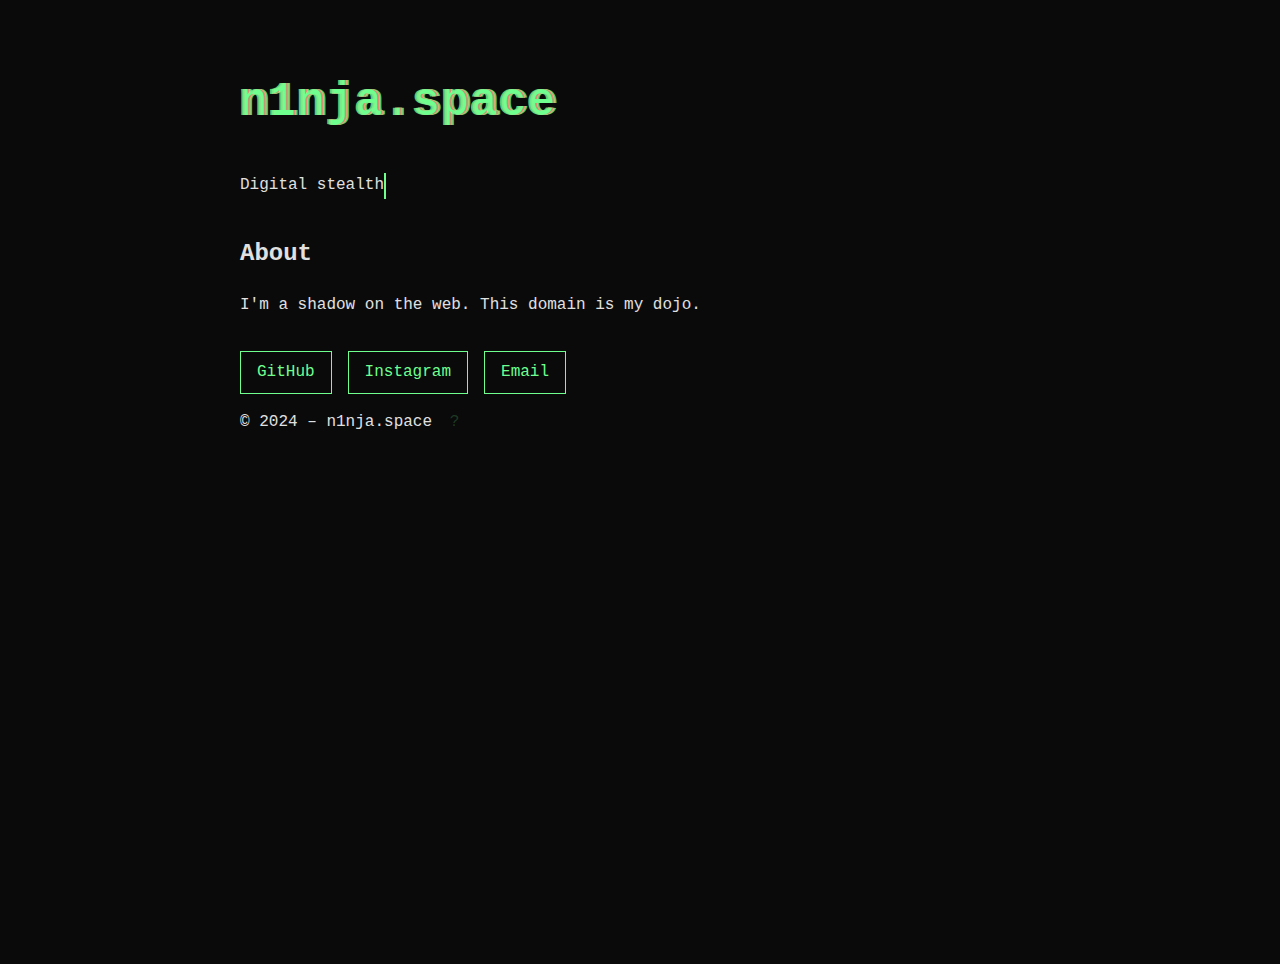
<file: index.html>
<!DOCTYPE html>
<html lang="en">
<head>
  <meta charset="UTF-8">
  <meta name="viewport" content="width=device-width, initial-scale=1.0">
  <title>n1nja.space</title>
  <link rel="stylesheet" href="styles.css">
</head>
<body>
  <div class="container">
    <header>
      <h1 class="glitch" data-text="n1nja.space">n1nja.space</h1>
      <p class="typewriter" id="tagline"></p>
    </header>

    <main>
      <section class="bio">
        <h2>About</h2>
        <p>I'm a shadow on the web. This domain is my dojo.</p>
      </section>

      <section class="links">
        <a href="https://github.com/secretn1nja" target="_blank">GitHub</a>
        <a href="https://instagram.com/claudiu._2qx" target="_blank">Instagram</a>
        <a href="mailto:claudiumihaibarbu@gmail.com">Email</a>
	    <a id="secret-link" href="#" class="hidden">Secret</a>
      </section>

      <!-- Password Prompt (now properly visible) -->
      <div id="password-prompt" class="hidden">
        <div class="password-box">
          <input type="password" id="password-input" placeholder="Enter password..." autocomplete="off">
          <button id="password-submit">→</button>
        </div>
        <p id="password-error" class="error-message"></p>
      </div>

      <!-- Original Secret Area -->
      <div id="secret-content" class="hidden">
        <h2>Secret Dojo</h2>
        <p>You found the hidden scroll.</p>
        <button id="lock-btn" class="btn-danger">Lock</button>
      </div>

      <!-- Encrypted Notes Area -->
      <div id="notes-area" class="hidden">
        <h2>Encrypted Notes</h2>
        <textarea id="notes-content" placeholder="Write securely..."></textarea>
        <div class="notes-actions">
          <button id="save-notes" class="btn-primary">Save</button>
          <button id="clear-notes" class="btn-danger">Clear</button>
          <button id="export-notes" class="btn-special">Export (.ninja)</button>
          <span id="notes-status" class="status-message"></span>
        </div>
      </div>
    </main>

    <footer>
      <p>© 2024 – n1nja.space <span id="secret-trigger" class="secret-trigger">?</span></p>
    </footer>
  </div>

  <script src="script.js"></script>
</body>
</html>
</file>
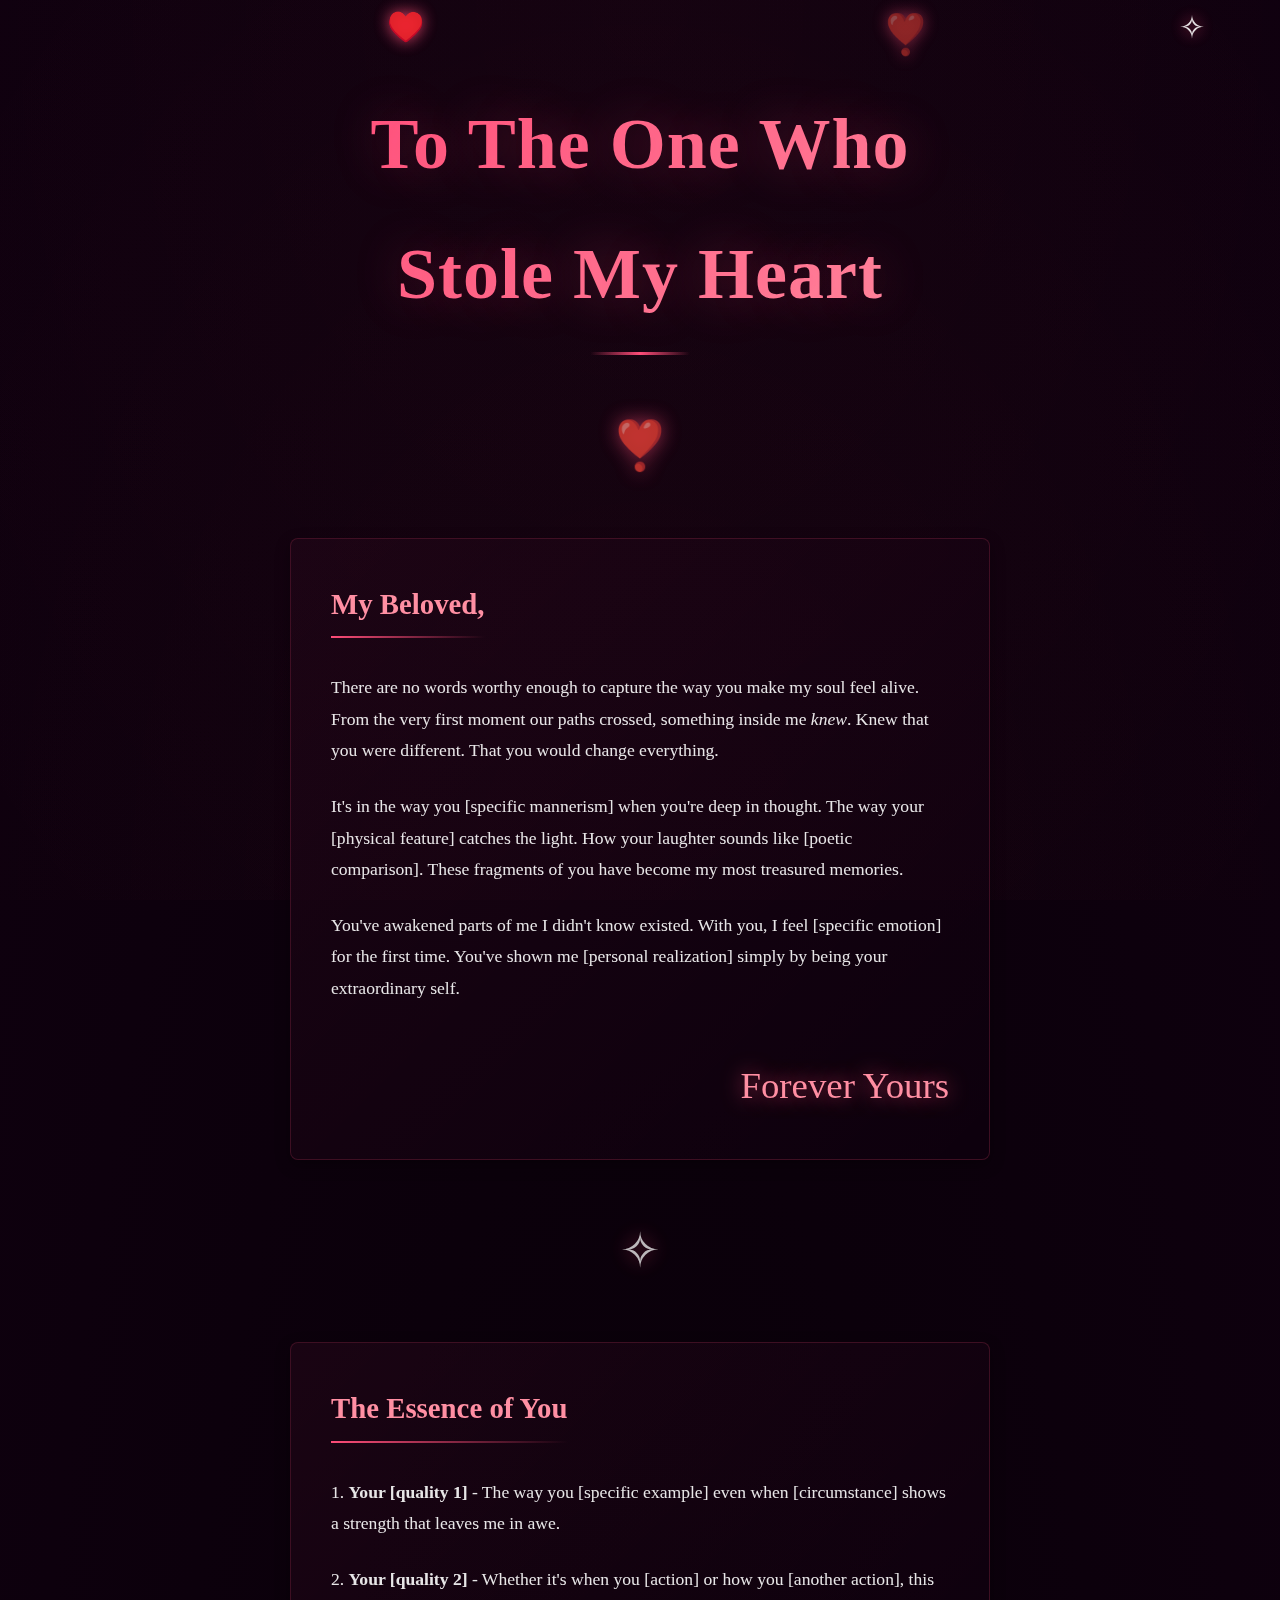
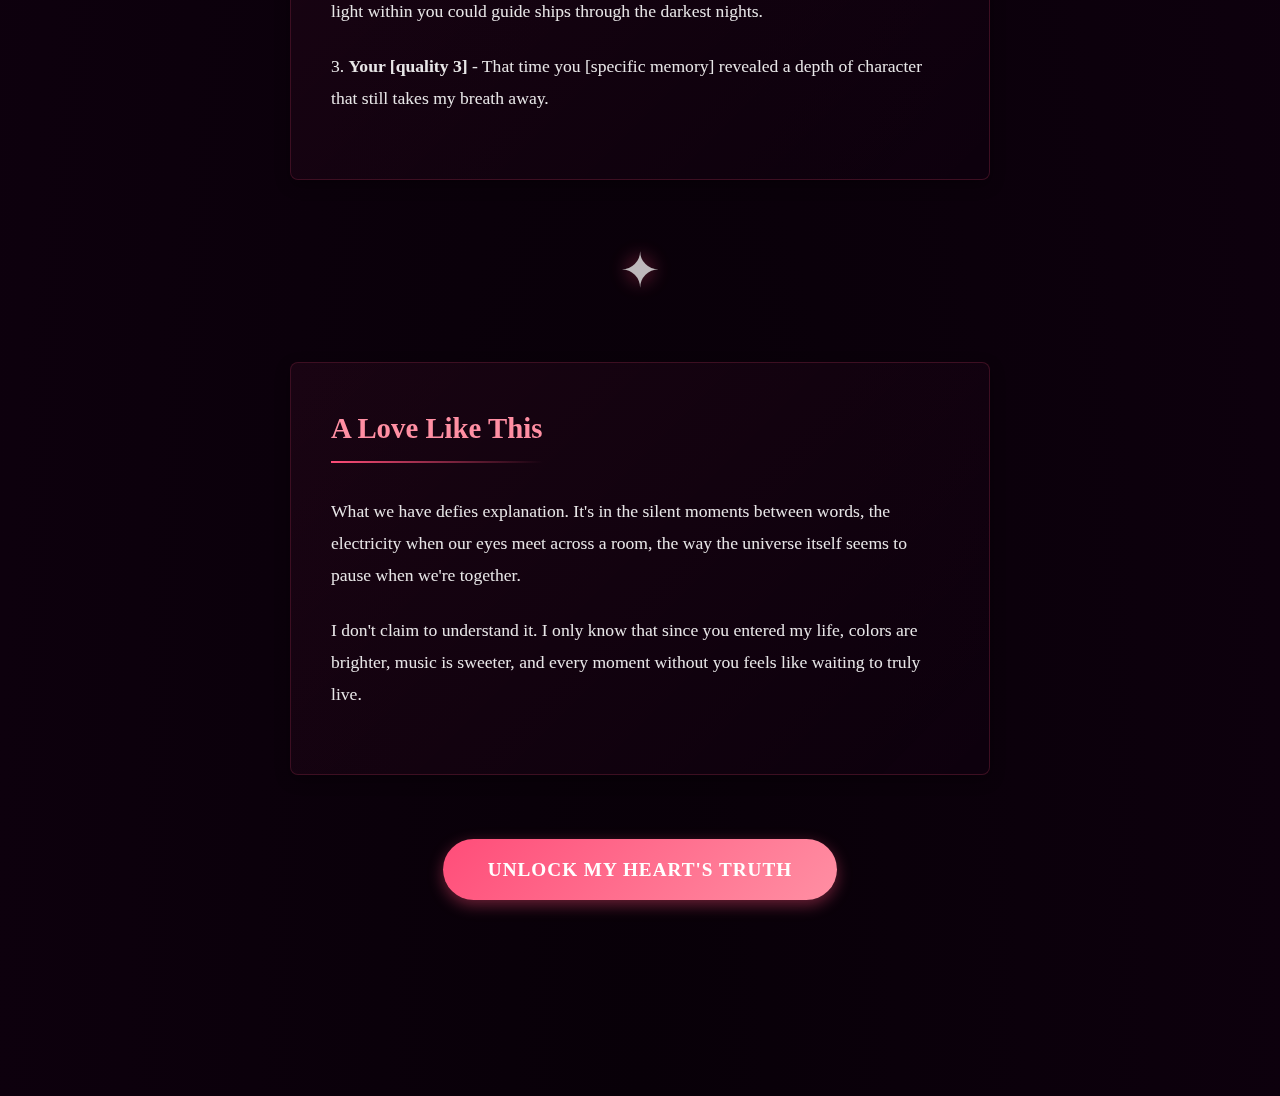
<file: carime.html>
<!DOCTYPE html>
<html lang="en">
<head>
  <meta charset="UTF-8">
  <meta name="viewport" content="width=device-width, initial-scale=1.0">
  <title>For Your Heart Only</title>
  <style>
    :root {
      --love-primary: #ff4d79;
      --love-secondary: #ff8fa3;
      --love-dark: #0f000f;
      --love-darker: #080008;
      --love-glow: 0 0 20px rgba(255, 77, 121, 0.7);
      --love-soft-glow: 0 0 50px rgba(255, 77, 121, 0.3);
    }
    
    @font-face {
      font-family: 'Romantic';
      src: url('https://fonts.googleapis.com/css2?family=Playfair+Display:wght@400;700&display=swap');
    }
    
    body {
      background: radial-gradient(ellipse at bottom, var(--love-darker), var(--love-dark));
      color: rgba(255,255,255,0.9);
      font-family: 'Playfair Display', serif;
      margin: 0;
      padding: 0;
      line-height: 1.8;
      overflow-x: hidden;
      min-height: 100vh;
      text-rendering: optimizeLegibility;
    }
    
    .page {
      max-width: 700px;
      margin: 0 auto;
      padding: 2rem;
      padding-bottom: 100px;
      position: relative;
      z-index: 1;
    }
    
    h1 {
      font-size: clamp(2.8rem, 6vw, 4.5rem);
      background: linear-gradient(135deg, var(--love-primary), var(--love-secondary));
      -webkit-background-clip: text;
      background-clip: text;
      color: transparent;
      text-align: center;
      margin: 3rem 0 1rem;
      text-shadow: var(--love-soft-glow);
      font-weight: 700;
      letter-spacing: 1px;
      position: relative;
      padding-bottom: 1rem;
    }
    
    h1:after {
      content: "";
      position: absolute;
      bottom: 0;
      left: 50%;
      transform: translateX(-50%);
      width: 100px;
      height: 3px;
      background: linear-gradient(90deg, transparent, var(--love-primary), transparent);
    }
    
    h2 {
      color: var(--love-secondary);
      font-size: 1.8rem;
      margin-top: 0;
      position: relative;
      display: inline-block;
    }
    
    h2:after {
      content: "";
      position: absolute;
      bottom: -8px;
      left: 0;
      width: 100%;
      height: 2px;
      background: linear-gradient(90deg, var(--love-primary), transparent);
    }
    
    .heart-divider {
      font-size: 3rem;
      text-align: center;
      margin: 3rem 0;
      animation: pulse 2.5s infinite ease-in-out;
      text-shadow: var(--love-glow);
      opacity: 0.8;
    }
    
    @keyframes pulse {
      0%, 100% { transform: scale(1); opacity: 0.7; }
      50% { transform: scale(1.2); opacity: 1; }
    }
    
    .message {
      background: rgba(15, 0, 15, 0.6);
      border-radius: 8px;
      padding: 2.5rem;
      margin: 3rem 0;
      position: relative;
      overflow: hidden;
      box-shadow: 0 5px 15px rgba(0,0,0,0.3);
      border: 1px solid rgba(255,77,121,0.2);
      transition: transform 0.5s ease, box-shadow 0.5s ease;
    }
    
    .message:hover {
      transform: translateY(-5px);
      box-shadow: 0 15px 30px rgba(0,0,0,0.4);
    }
    
    .message:before {
      content: "";
      position: absolute;
      top: 0;
      left: 0;
      width: 100%;
      height: 100%;
      background: linear-gradient(135deg, rgba(255,77,121,0.05), transparent);
      pointer-events: none;
    }
    
    .message p {
      margin-bottom: 1.5rem;
      font-size: 1.1rem;
      position: relative;
      z-index: 1;
    }
    
    .signature {
      font-family: 'Brush Script MT', cursive;
      font-size: 2.3rem;
      text-align: right;
      margin-top: 3rem;
      color: var(--love-secondary);
      text-shadow: var(--love-glow);
    }
    
    .floating-hearts {
      position: fixed;
      top: 0;
      left: 0;
      width: 100%;
      height: 100%;
      pointer-events: none;
      z-index: -1;
    }
    
    .heart-particle {
      position: absolute;
      opacity: 0;
      font-size: 1.5rem;
      animation: float-up 8s linear infinite;
      filter: drop-shadow(0 0 8px var(--love-primary));
    }
    
    @keyframes float-up {
      0% { transform: translateY(100vh) rotate(0deg) scale(0.6); opacity: 0; }
      10% { opacity: 0.9; }
      90% { opacity: 0.9; }
      100% { transform: translateY(-100px) rotate(360deg) scale(1.3); opacity: 0; }
    }
    
    .btn-romantic {
      background: linear-gradient(135deg, var(--love-primary), var(--love-secondary));
      color: white;
      border: none;
      padding: 1.2rem 2.8rem;
      font-size: 1.2rem;
      border-radius: 50px;
      cursor: pointer;
      display: block;
      margin: 4rem auto;
      text-align: center;
      width: fit-content;
      transition: all 0.4s ease;
      font-family: 'Playfair Display', serif;
      font-weight: 700;
      letter-spacing: 1px;
      text-transform: uppercase;
      box-shadow: 0 5px 15px rgba(255, 77, 121, 0.4);
      position: relative;
      overflow: hidden;
      z-index: 1;
    }
    
    .btn-romantic:before {
      content: "";
      position: absolute;
      top: 0;
      left: 0;
      width: 100%;
      height: 100%;
      background: linear-gradient(135deg, var(--love-secondary), var(--love-primary));
      z-index: -1;
      opacity: 0;
      transition: opacity 0.4s ease;
    }
    
    .btn-romantic:hover {
      transform: translateY(-5px);
      box-shadow: 0 15px 25px rgba(255, 77, 121, 0.5);
    }
    
    .btn-romantic:hover:before {
      opacity: 1;
    }
    
    .secret-reveal {
      max-height: 0;
      overflow: hidden;
      transition: max-height 1.2s ease;
      text-align: center;
      margin: 2rem 0;
    }
    
    .revealed {
      max-height: 500px;
    }
    
    .starry-bg {
      position: fixed;
      top: 0;
      left: 0;
      width: 100%;
      height: 100%;
      z-index: -2;
      background: 
        radial-gradient(ellipse at top, rgba(255,77,121,0.03), transparent),
        radial-gradient(ellipse at bottom, rgba(255,77,121,0.03), transparent);
    }
    
    /* Responsive adjustments */
    @media (max-width: 700px) {
      .page {
        padding: 1.5rem;
      }
      .message {
        padding: 1.8rem;
      }
      h1 {
        font-size: 2.5rem;
      }
    }
  </style>
</head>
<body>
  <div class="starry-bg"></div>
  <div class="floating-hearts" id="hearts"></div>
  
  <div class="page">
    <h1>To The One Who Stole My Heart</h1>
    
    <div class="heart-divider">❣️</div>
    
    <div class="message">
      <h2>My Beloved,</h2>
      
      <p>There are no words worthy enough to capture the way you make my soul feel alive. From the very first moment our paths crossed, something inside me <em>knew</em>. Knew that you were different. That you would change everything.</p>
      
      <p>It's in the way you [specific mannerism] when you're deep in thought. The way your [physical feature] catches the light. How your laughter sounds like [poetic comparison]. These fragments of you have become my most treasured memories.</p>
      
      <p>You've awakened parts of me I didn't know existed. With you, I feel [specific emotion] for the first time. You've shown me [personal realization] simply by being your extraordinary self.</p>
      
      <div class="signature">Forever Yours</div>
    </div>
    
    <div class="heart-divider">✧</div>
    
    <div class="message">
      <h2>The Essence of You</h2>
      
      <p>1. <strong>Your [quality 1]</strong> - The way you [specific example] even when [circumstance] shows a strength that leaves me in awe.</p>
      
      <p>2. <strong>Your [quality 2]</strong> - Whether it's when you [action] or how you [another action], this light within you could guide ships through the darkest nights.</p>
      
      <p>3. <strong>Your [quality 3]</strong> - That time you [specific memory] revealed a depth of character that still takes my breath away.</p>
    </div>
    
    <div class="heart-divider">✦</div>
    
    <div class="message">
      <h2>A Love Like This</h2>
      
      <p>What we have defies explanation. It's in the silent moments between words, the electricity when our eyes meet across a room, the way the universe itself seems to pause when we're together.</p>
      
      <p>I don't claim to understand it. I only know that since you entered my life, colors are brighter, music is sweeter, and every moment without you feels like waiting to truly live.</p>
    </div>
    
    <button class="btn-romantic" id="secret-btn">Unlock My Heart's Truth</button>
    
    <div class="secret-reveal" id="secret-message">
      <div class="message">
        <h2>My Ultimate Truth</h2>
        <p>[Your most vulnerable confession here]</p>
        <p>[Continue your deepest feelings]</p>
        <div class="signature">Eternally,<br>[Your Name]</div>
      </div>
      <div class="heart-divider">♡</div>
    </div>
  </div>

  <script>
    // Floating hearts with different styles
    function createHearts() {
      const hearts = ['❤️', '❣️', '💓', '💕', '💖', '💗', '💘', '💝', '💞', '♥️', '✧', '✦'];
      const heart = document.createElement('div');
      heart.className = 'heart-particle';
      heart.innerHTML = hearts[Math.floor(Math.random() * hearts.length)];
      heart.style.left = Math.random() * 100 + 'vw';
      heart.style.fontSize = (Math.random() * 25 + 15) + 'px';
      heart.style.animationDuration = (Math.random() * 8 + 6) + 's';
      heart.style.animationDelay = Math.random() * 5 + 's';
      heart.style.opacity = Math.random() * 0.7 + 0.3;
      document.getElementById('hearts').appendChild(heart);
      
      if(document.querySelectorAll('.heart-particle').length > 60) {
        document.querySelector('.heart-particle').remove();
      }
    }
    
    setInterval(createHearts, 250);
    
    // Secret message reveal
    document.getElementById('secret-btn').addEventListener('click', function() {
      const section = document.getElementById('secret-message');
      section.classList.toggle('revealed');
      this.textContent = section.classList.contains('revealed') 
        ? 'You Hold My Heart' 
        : 'Unlock My Heart\'s Truth';
      
      if(section.classList.contains('revealed')) {
        window.scrollTo({
          top: document.getElementById('secret-message').offsetTop - 100,
          behavior: 'smooth'
        });
      }
    });
    
    // Parallax effect on messages
    const messages = document.querySelectorAll('.message');
    window.addEventListener('scroll', () => {
      messages.forEach(msg => {
        const rect = msg.getBoundingClientRect();
        const offset = window.innerHeight / 2;
        if(rect.top < offset) {
          const move = (offset - rect.top) * 0.05;
          msg.style.transform = `translateY(${move}px)`;
        }
      });
    });
    
    // Initialize
    window.onload = () => {
      document.documentElement.style.scrollBehavior = 'smooth';
    };
  </script>
</body>
</html>
</file>
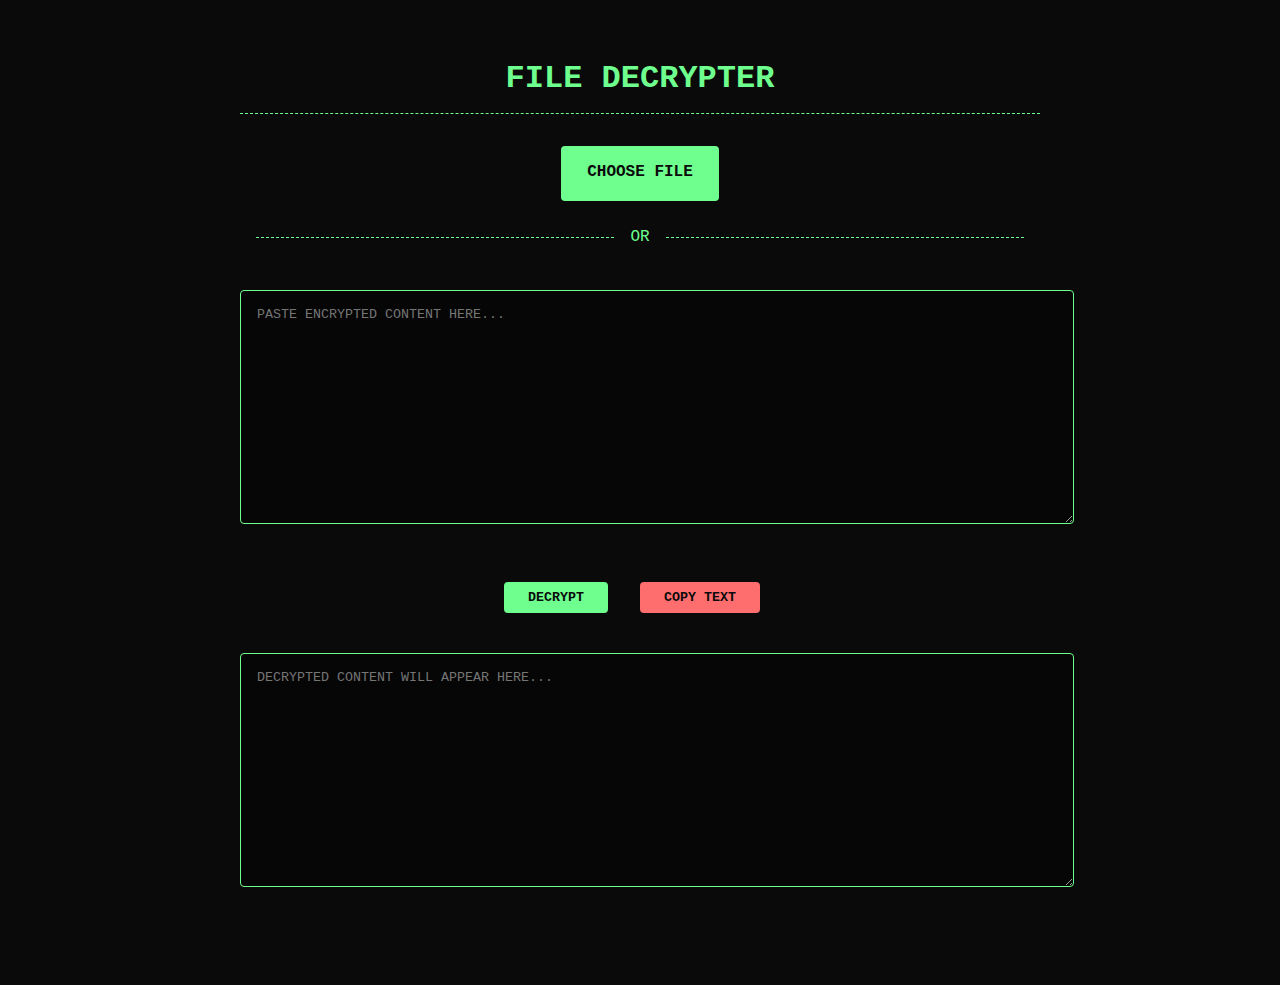
<file: decrypt.html>
<!DOCTYPE html>
<html lang="en">
<head>
  <meta charset="UTF-8">
  <meta name="viewport" content="width=device-width, initial-scale=1.0">
  <title>Decrypter</title>
  <style>
    :root {
      --bg: #0a0a0a;
      --text: #e0e0e0;
      --accent: #6eff8e;
      --glitch: #ff6e6e;
    }
    body {
      font-family: 'Courier New', monospace;
      background: var(--bg);
      color: var(--text);
      line-height: 1.6;
      max-width: 800px;
      margin: 0 auto;
      padding: 2rem;
    }
    h1 {
      color: var(--accent);
      border-bottom: 1px dashed var(--accent);
      padding-bottom: 0.5rem;
      text-align: center;
    }
    textarea {
      width: 100%;
      height: 200px;
      background: rgba(0,0,0,0.3);
      border: 1px solid var(--accent);
      color: var(--text);
      padding: 1rem;
      font-family: monospace;
      margin: 1rem 0;
      border-radius: 4px;
    }
    button {
      background: var(--accent);
      color: var(--bg);
      border: none;
      padding: 0.5rem 1.5rem;
      cursor: pointer;
      font-family: 'Courier New', monospace;
      font-weight: bold;
      margin-right: 1rem;
      border-radius: 4px;
      transition: all 0.3s;
    }
    button:hover {
      transform: translateY(-2px);
      box-shadow: 0 4px 8px rgba(110, 255, 142, 0.3);
    }
    .file-input-container {
      position: relative;
      margin: 2rem 0;
      text-align: center;
    }
    .file-input-label {
      display: inline-block;
      background: var(--accent);
      color: var(--bg);
      padding: 0.8rem 1.5rem;
      border-radius: 4px;
      cursor: pointer;
      transition: all 0.3s;
      font-weight: bold;
      border: 2px solid transparent;
    }
    .file-input-label:hover {
      background: transparent;
      color: var(--accent);
      border-color: var(--accent);
      transform: scale(1.05);
    }
    #file-upload {
      display: none;
    }
    .file-name {
      margin-top: 0.5rem;
      color: var(--accent);
      font-size: 0.9rem;
    }
    .or-divider {
      display: flex;
      align-items: center;
      margin: 1.5rem 0;
      color: var(--accent);
    }
    .or-divider::before,
    .or-divider::after {
      content: "";
      flex: 1;
      border-bottom: 1px dashed var(--accent);
      margin: 0 1rem;
    }
    #status {
      color: var(--accent);
      margin-top: 1rem;
      text-align: center;
      min-height: 1.5rem;
    }
    .btn-group {
      display: flex;
      justify-content: center;
      gap: 1rem;
      margin: 1.5rem 0;
    }
    #copy-btn {
      background: var(--glitch);
    }
  </style>
</head>
<body>
  <h1>FILE DECRYPTER</h1>
  
  <div class="file-input-container">
    <label for="file-upload" class="file-input-label">
      CHOOSE FILE
    </label>
    <input type="file" id="file-upload" accept=".ninja">
    <div id="file-name" class="file-name"></div>
    
    <div class="or-divider">OR</div>
    
    <textarea id="encrypted-input" placeholder="PASTE ENCRYPTED CONTENT HERE..."></textarea>
  </div>

  <div class="btn-group">
    <button id="decrypt-btn">DECRYPT</button>
    <button id="copy-btn">COPY TEXT</button>
  </div>
  
  <textarea id="decrypted-output" placeholder="DECRYPTED CONTENT WILL APPEAR HERE..." readonly></textarea>
  
  <div id="status"></div>

  <script>
    const fileUpload = document.getElementById('file-upload');
    const fileName = document.getElementById('file-name');
    const encryptedInput = document.getElementById('encrypted-input');
    const decryptBtn = document.getElementById('decrypt-btn');
    const copyBtn = document.getElementById('copy-btn');
    const decryptedOutput = document.getElementById('decrypted-output');
    const status = document.getElementById('status');

    fileUpload.addEventListener('change', handleFileUpload);
    decryptBtn.addEventListener('click', decryptContent);
    copyBtn.addEventListener('click', copyText);

    function handleFileUpload(e) {
      const file = e.target.files[0];
      if (!file) return;

      fileName.textContent = `Selected: ${file.name}`;
      
      const reader = new FileReader();
      reader.onload = (event) => {
        encryptedInput.value = event.target.result;
        status.textContent = "File loaded successfully";
        setTimeout(() => status.textContent = "", 2000);
      };
      reader.readAsText(file);
    }

    function decryptContent() {
      const encrypted = encryptedInput.value.trim();
      if (!encrypted) {
        showStatus("No content to decrypt", "error");
        return;
      }

      try {
        const decrypted = atob(encrypted);
        decryptedOutput.value = decrypted;
        showStatus("✓ Successfully decrypted", "success");
      } catch (e) {
        showStatus("✗ Decryption failed - invalid format", "error");
        console.error(e);
      }
    }

    function copyText() {
      if (!decryptedOutput.value) {
        showStatus("Nothing to copy", "error");
        return;
      }
      
      decryptedOutput.select();
      document.execCommand('copy');
      showStatus("✓ Copied to clipboard", "success");
    }

    function showStatus(message, type) {
      status.textContent = message;
      status.style.color = type === "error" ? "var(--glitch)" : "var(--accent)";
      setTimeout(() => status.textContent = "", 3000);
    }
  </script>
</body>
</html>
</file>
<file: styles.css>
/* Base Styles */
:root {
  --bg: #0a0a0a;
  --text: #e0e0e0;
  --accent: #6eff8e;
  --glitch: #ff6e6e;
}

body {
  font-family: 'Courier New', monospace;
  background: var(--bg);
  color: var(--text);
  line-height: 1.6;
  margin: 0;
  padding: 0;
}

.container {
  max-width: 800px;
  margin: 0 auto;
  padding: 2rem;
  min-height: 100vh;
  display: flex;
  flex-direction: column;
}

/* Glitch Effect */
.glitch {
  position: relative;
  font-size: 3rem;
  font-weight: 700;
  color: var(--accent);
}

.glitch::before,
.glitch::after {
  content: attr(data-text);
  position: absolute;
  top: 0;
  left: 0;
  width: 100%;
  height: 100%;
  opacity: 0.8;
}

.glitch::before {
  left: 2px;
  text-shadow: -2px 0 var(--glitch);
  animation: glitch 2s infinite linear alternate-reverse;
}

.glitch::after {
  left: -2px;
  text-shadow: 2px 0 var(--glitch);
  animation: glitch 1.5s infinite linear alternate-reverse;
}

@keyframes glitch {
  0% { clip-path: inset(0 0 90% 0); }
  100% { clip-path: inset(0 0 10% 0); }
}

/* Links */
.links {
  display: flex;
  flex-wrap: wrap;
  gap: 1rem;
  margin-top: 2rem;
}

.links a {
  color: var(--accent);
  text-decoration: none;
  border: 1px solid var(--accent);
  padding: 0.5rem 1rem;
  transition: 0.2s;
}

.links a:hover {
  background: var(--accent);
  color: var(--bg);
}

/* Hidden Elements */
.hidden {
  display: none !important;
}

/* Password Prompt */
#password-prompt {
  margin-top: 1rem;
  display: flex;
  align-items: center;
  gap: 0.5rem;
}

/* Password Input Styling */
.password-box {
  display: flex;
  gap: 0.5rem;
  margin: 1rem 0;
  align-items: center;
}

#password-input {
  flex: 1;
  padding: 0.5rem;
  background: rgba(0,0,0,0.3);
  border: 1px solid var(--accent);
  color: var(--text);
  font-family: monospace;
  min-width: 200px;
}

#password-input:focus {
  outline: 1px solid var(--glow);
}

#password-submit {
  background: var(--accent);
  color: var(--bg);
  border: none;
  padding: 0.5rem 1rem;
  cursor: pointer;
  transition: all 0.3s;
  font-family: 'Courier New', monospace;
  font-weight: bold;
  border-radius: 2px;
}

#password-submit:hover {
  transform: translateX(2px);
  box-shadow: 0 0 8px var(--accent);
}

#password-submit:active {
  transform: scale(0.95);
}

.error-message {
  color: var(--glitch);
  min-height: 1.5rem;
}

/* Secret Content */
#secret-content {
  margin-top: 2rem;
  border-top: 1px dashed var(--accent);
  padding-top: 1rem;
}

#lock-btn {
  background: transparent;
  border: 1px solid var(--glitch);
  color: var(--glitch);
  padding: 0.3rem 0.8rem;
  margin-top: 1rem;
  cursor: pointer;
}

/* Typewriter Effect */
.typewriter {
  border-right: 2px solid var(--accent);
  width: fit-content;
  white-space: nowrap;
  overflow: hidden;
  animation: blink 0.75s step-end infinite;
}

@keyframes blink {
  from, to { border-color: transparent; }
  50% { border-color: var(--accent); }
}

/* Secret Trigger (?) */
#secret-trigger {
  color: rgba(110, 255, 142, 0.2);
  cursor: pointer;
  margin-left: 0.5rem;
  transition: 0.3s;
  user-select: none;
}

#secret-trigger:hover {
  color: rgba(110, 255, 142, 0.8);
}

#notes-area {
  margin-top: 2rem;
  border-top: 1px dashed var(--accent);
  padding-top: 1rem;
}

#notes-content {
  width: 100%;
  height: 200px;
  background: transparent;
  border: 1px solid var(--accent);
  color: var(--text);
  padding: 1rem;
  font-family: monospace;
  margin-bottom: 1rem;
}

.notes-actions {
  display: flex;
  gap: 1rem;
  align-items: center;
}

#notes-status {
  color: var(--accent);
  font-size: 0.9rem;
}

#save-notes, #clear-notes {
  background: var(--accent);
  border: none;
  padding: 0.5rem 1rem;
  cursor: pointer;
  color: var(--bg);
}

#export-notes {
  background: #8e44ad;
  border: none;
  padding: 0.5rem 1rem;
  color: white;
}

#clear-notes {
  background: var(--glitch);
}

/* Mobile */
@media (max-width: 600px) {
  .glitch { font-size: 2rem; }
}
</file>
